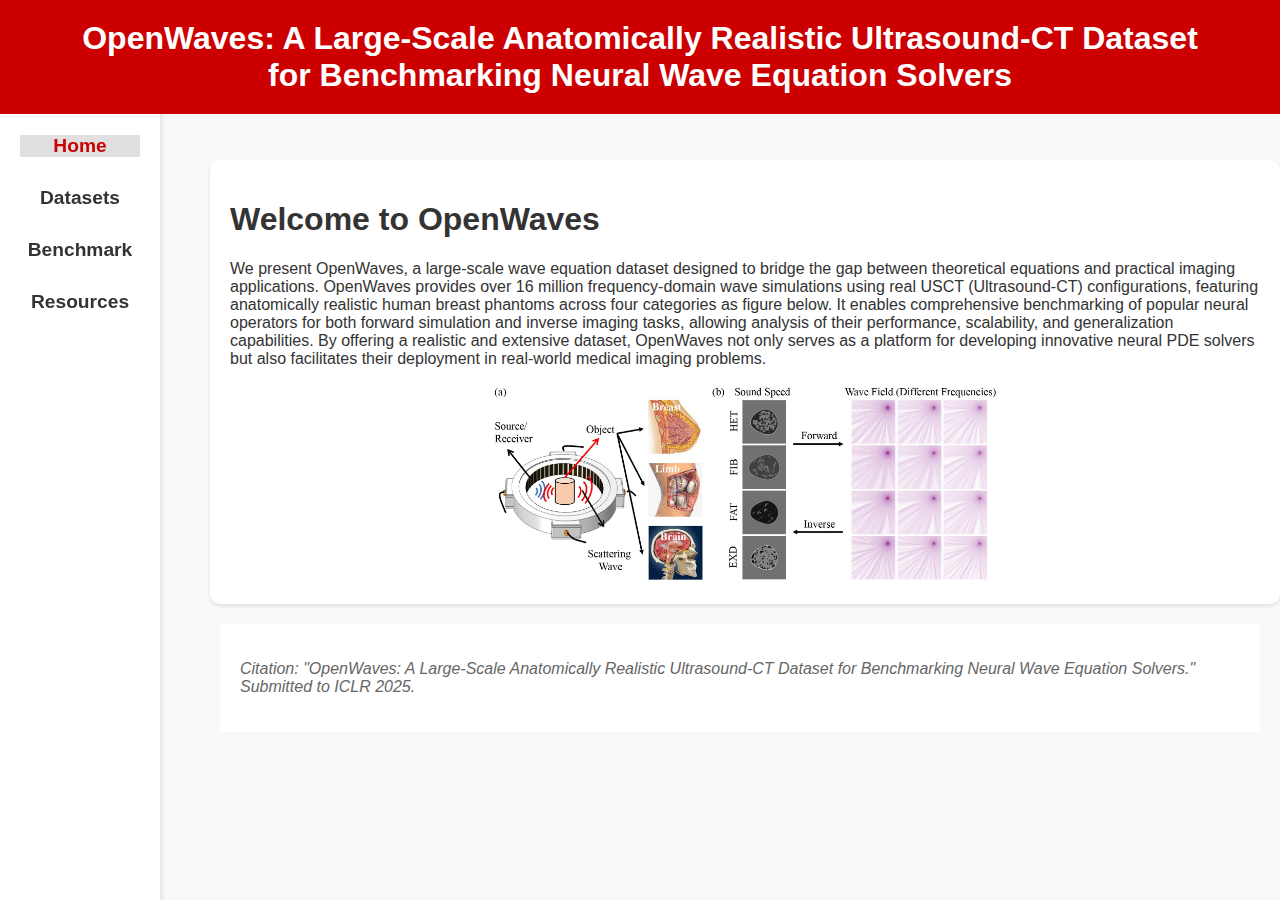
<file: index.html>
<!DOCTYPE html>
<html lang="en">
<head>
    <meta charset="UTF-8">
    <meta name="viewport" content="width=device-width, initial-scale=1.0">
    <title>OpenWaves</title>
    <link rel="stylesheet" href="css/styles.css">
</head>
<body>
    <div class="header-container">
        <header>OpenWaves: A Large-Scale Anatomically Realistic Ultrasound-CT Dataset <br> for Benchmarking Neural Wave Equation Solvers</header>
    </div>
    <nav>
        <ul>
            <li><a href="index.html" class="active">Home</a></li>
            <li><a href="datasets.html">Datasets</a></li>
            <li><a href="benchmark.html">Benchmark</a></li>
            <li><a href="resources.html">Resources</a></li>
        </ul>
    </nav>
    
    <section id="home">
        <h1>Welcome to OpenWaves</h1>
        <p>We present OpenWaves, a large-scale wave equation dataset designed to bridge the
            gap between theoretical equations and practical imaging applications. OpenWaves
            provides over 16 million frequency-domain wave simulations using real USCT (Ultrasound-CT)
            configurations, featuring anatomically realistic human breast phantoms across four
            categories as figure below. It enables comprehensive benchmarking of popular neural operators
            for both forward simulation and inverse imaging tasks, allowing analysis of their
            performance, scalability, and generalization capabilities. By offering a realistic
            and extensive dataset, OpenWaves not only serves as a platform for developing
            innovative neural PDE solvers but also facilitates their deployment in real-world
            medical imaging problems.</p>
        <img src="image\Fig1_01.jpg" alt="OpenWaves Dataset" style="display: block; margin-left: auto; margin-right: auto; width: 50%;">
    </section>
    
    <citation>
        <p>Citation: "OpenWaves: A Large-Scale Anatomically Realistic Ultrasound-CT Dataset for Benchmarking Neural Wave Equation Solvers." Submitted to ICLR 2025.</p>
    </citation>
    
    <script src="js/script.js"></script>
</body>
</html>
</file>
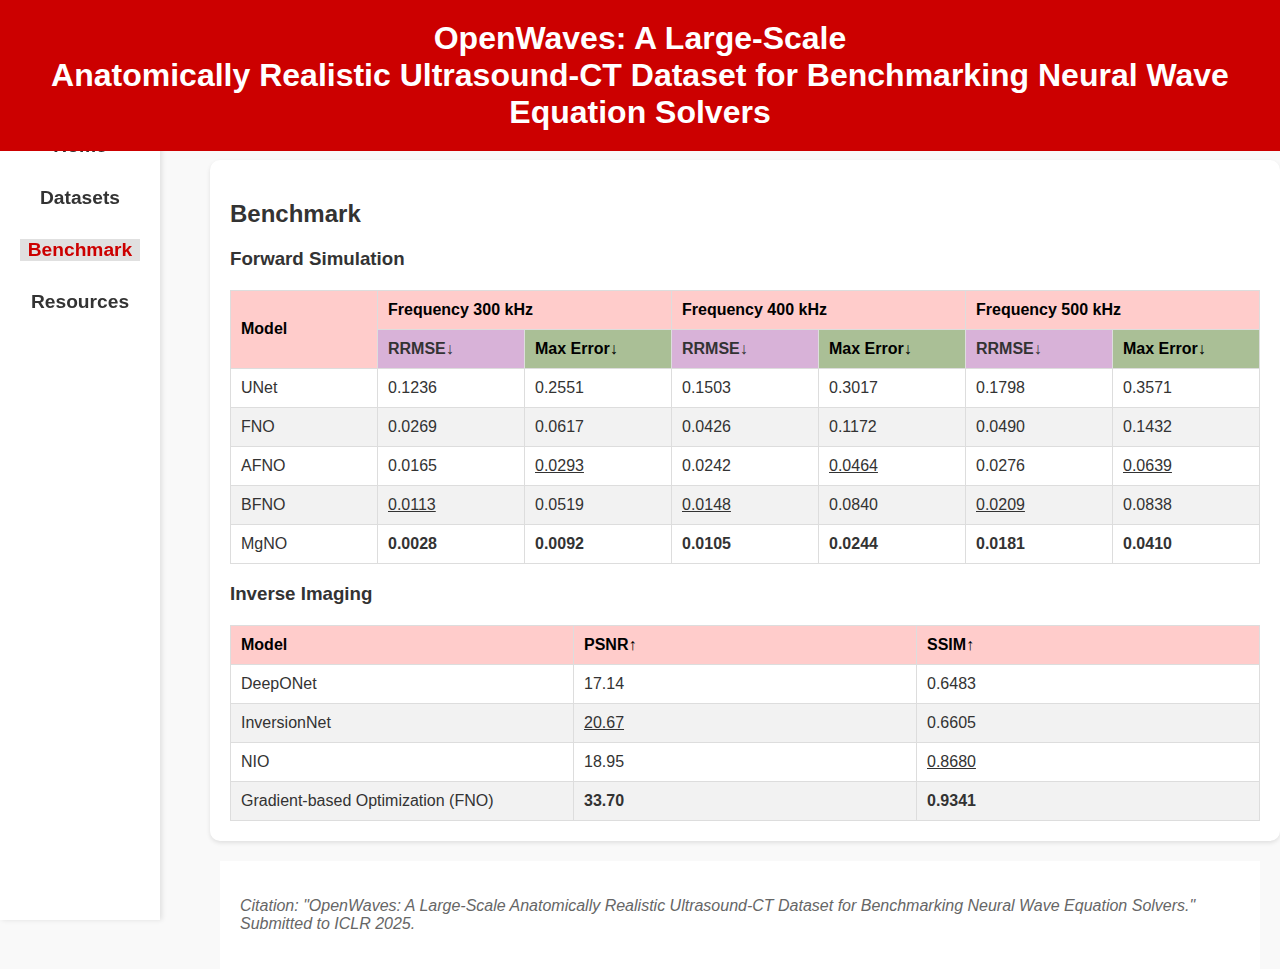
<file: benchmark.html>
<!DOCTYPE html>
<html lang="en">
<head>
    <meta charset="UTF-8">
    <meta name="viewport" content="width=device-width, initial-scale=1.0">
    <title>Benchmark - OpenWaves</title>
    <link rel="stylesheet" href="css/styles.css">
</head>
<body>
    <div class="header-container">
        <header>OpenWaves: A Large-Scale<br>Anatomically Realistic Ultrasound-CT Dataset for Benchmarking Neural Wave Equation Solvers</header>
    </div>
    <nav>
        <ul>
            <li><a href="index.html">Home</a></li>
            <li><a href="datasets.html">Datasets</a></li>
            <li><a href="benchmark.html" class="active">Benchmark</a></li>
            <li><a href="resources.html">Resources</a></li>
        </ul>
    </nav>
    
    <section id="benchmark">
        <h2>Benchmark</h2>
        <h3>Forward Simulation</h3>
        <table id="forwardsimulation">
            <thead>
                <tr>
                    <th rowspan="2">Model</th>
                    <th colspan="2">Frequency 300 kHz</th>
                    <th colspan="2">Frequency 400 kHz</th>
                    <th colspan="2">Frequency 500 kHz</th>
                </tr>
                <tr>
                    <th>RRMSE↓</th>
                    <th>Max Error↓</th>
                    <th>RRMSE↓</th>
                    <th>Max Error↓</th>
                    <th>RRMSE↓</th>
                    <th>Max Error↓</th>
                </tr>
            </thead>
            <tbody>
                <tr>
                    <td>UNet</td>
                    <td>0.1236</td>
                    <td>0.2551</td>
                    <td>0.1503</td>
                    <td>0.3017</td>
                    <td>0.1798</td>
                    <td>0.3571</td>
                </tr>
                <tr>
                    <td>FNO</td>
                    <td>0.0269</td>
                    <td>0.0617</td>
                    <td>0.0426</td>
                    <td>0.1172</td>
                    <td>0.0490</td>
                    <td>0.1432</td>
                </tr>
                <tr>
                    <td>AFNO</td>
                    <td>0.0165</td>
                    <td>0.0293</td>
                    <td>0.0242</td>
                    <td>0.0464</td>
                    <td>0.0276</td>
                    <td>0.0639</td>
                </tr>
                <tr>
                    <td>BFNO</td>
                    <td>0.0113</td>
                    <td>0.0519</td>
                    <td>0.0148</td>
                    <td>0.0840</td>
                    <td>0.0209</td>
                    <td>0.0838</td>
                </tr>
                <tr>
                    <td>MgNO</td>
                    <td>0.0028</td>
                    <td>0.0092</td>
                    <td>0.0105</td>
                    <td>0.0244</td>
                    <td>0.0181</td>
                    <td>0.0410</td>
                </tr>
            </tbody>
        </table>

        <h3>Inverse Imaging</h3>
        <table id="inverseimaging">
            <thead>
                <tr>
                    <th>Model</th>
                    <th>PSNR↑</th>
                    <th>SSIM↑</th>
                </tr>
            </thead>
            <tbody>
                <tr>
                    <td>DeepONet</td>
                    <td>17.14</td>
                    <td>0.6483</td>
                </tr>
                <tr>
                    <td>InversionNet</td>
                    <td>20.67</td>
                    <td>0.6605</td>
                </tr>
                <tr>
                    <td>NIO</td>
                    <td>18.95</td>
                    <td>0.8680</td>
                </tr>
                <tr>
                    <td>Gradient-based Optimization (FNO)</td>
                    <td>33.70</td>
                    <td>0.9341</td>
                </tr>
            </tbody>
        </table>
    </section>
    
    <citation>
        <p>Citation: "OpenWaves: A Large-Scale Anatomically Realistic Ultrasound-CT Dataset for Benchmarking Neural Wave Equation Solvers." Submitted to ICLR 2025.</p>
    </citation>
    
    <script src="js/script.js"></script>
</body>
</html>
</file>
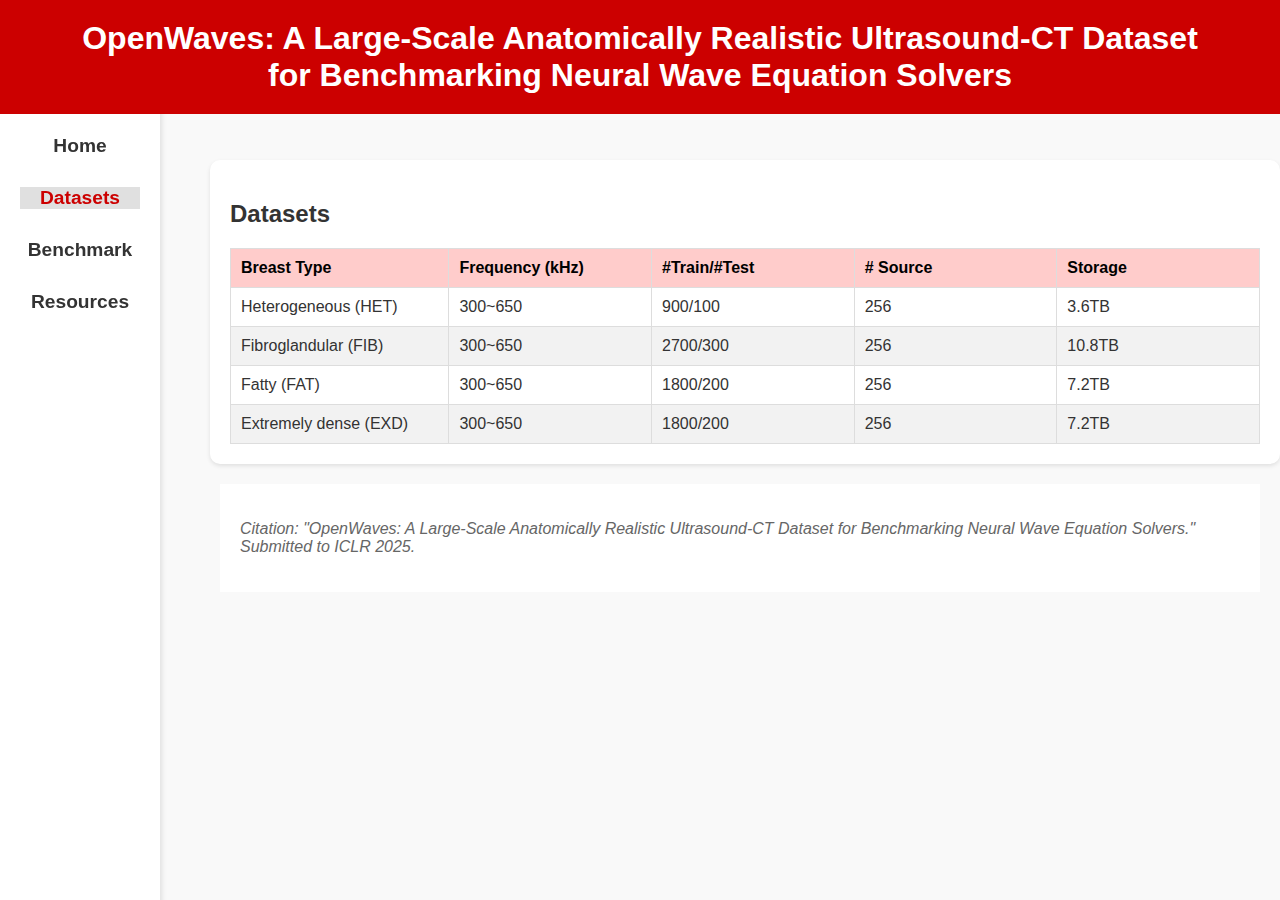
<file: datasets.html>
<!DOCTYPE html>
<html lang="en">
<head>
    <meta charset="UTF-8">
    <meta name="viewport" content="width=device-width, initial-scale=1.0">
    <title>Datasets - OpenWaves</title>
    <link rel="stylesheet" href="css/styles.css">
</head>
<body>
    <div class="header-container">
        <header>OpenWaves: A Large-Scale Anatomically Realistic Ultrasound-CT Dataset <br> for Benchmarking Neural Wave Equation Solvers</header>
    </div>
    <nav>
        <ul>
            <li><a href="index.html">Home</a></li>
            <li><a href="datasets.html" class="active">Datasets</a></li>
            <li><a href="benchmark.html">Benchmark</a></li>
            <li><a href="resources.html">Resources</a></li>
        </ul>
    </nav>
    
    <section id="datasets">
        <h2>Datasets</h2>
        <table>
            <thead>
                <tr>
                    <th>Breast Type</th>
                    <th>Frequency (kHz)</th>
                    <th>#Train/#Test</th>
                    <th># Source</th>
                    <th>Storage</th>
                </tr>
            </thead>
            <tbody>
                <tr>
                    <td>Heterogeneous (HET)</td>
                    <td>300~650</td>
                    <td>900/100</td>
                    <td>256</td>
                    <td>3.6TB</td>
                </tr>
                <tr>
                    <td>Fibroglandular (FIB)</td>
                    <td>300~650</td>
                    <td>2700/300</td>
                    <td>256</td>
                    <td>10.8TB</td>
                </tr>
                <tr>
                    <td>Fatty (FAT)</td>
                    <td>300~650</td>
                    <td>1800/200</td>
                    <td>256</td>
                    <td>7.2TB</td>
                </tr>
                <tr>
                    <td>Extremely dense (EXD)</td>
                    <td>300~650</td>
                    <td>1800/200</td>
                    <td>256</td>
                    <td>7.2TB</td>
                </tr>
            </tbody>
        </table>
    </section>
    
    <citation>
        <p>Citation: "OpenWaves: A Large-Scale Anatomically Realistic Ultrasound-CT Dataset for Benchmarking Neural Wave Equation Solvers." Submitted to ICLR 2025.</p>
    </citation>
    
    <script src="js/script.js"></script>
</body>
</html>
</file>
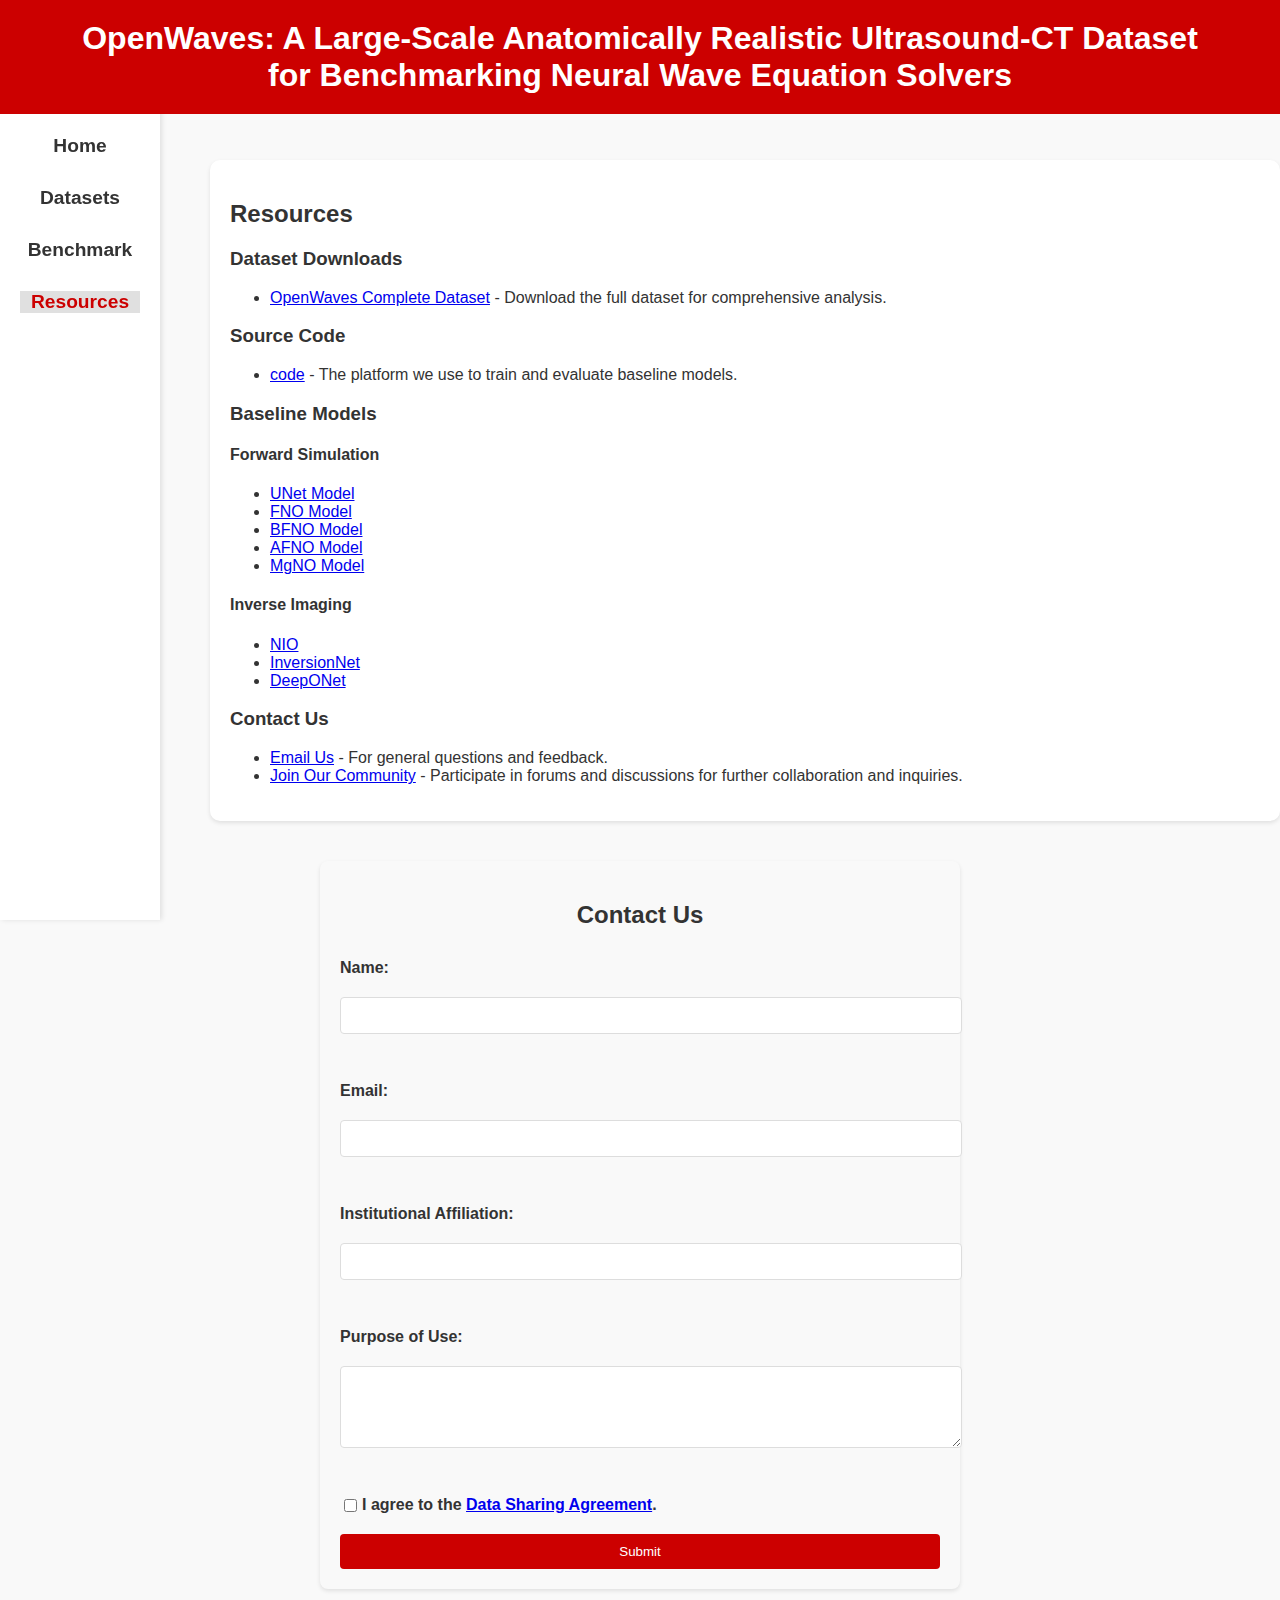
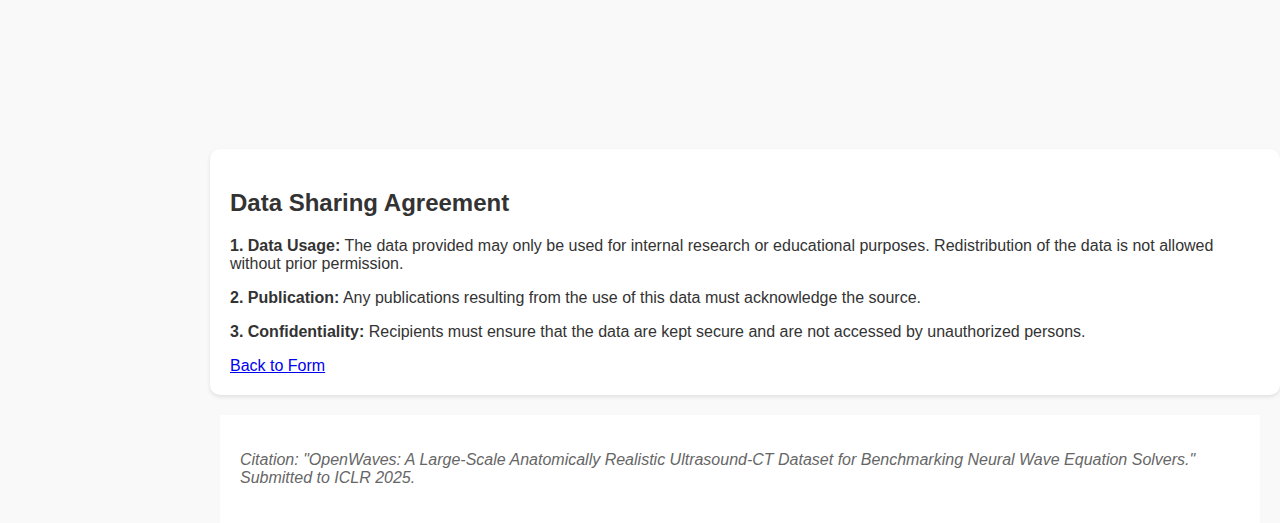
<file: resources.html>
<!DOCTYPE html>
<html lang="en">
<head>
    <meta charset="UTF-8">
    <meta name="viewport" content="width=device-width, initial-scale=1.0">
    <title>Resources - OpenWaves</title>
    <link rel="stylesheet" href="css/styles.css">
</head>
<body>
    <div class="header-container">
        <header>OpenWaves: A Large-Scale Anatomically Realistic Ultrasound-CT Dataset <br> for Benchmarking Neural Wave Equation Solvers</header>
    </div>
    <nav>
        <ul>
            <li><a href="index.html">Home</a></li>
            <li><a href="datasets.html">Datasets</a></li>
            <li><a href="benchmark.html">Benchmark</a></li>
            <li><a href="resources.html" class="active">Resources</a></li>
        </ul>
    </nav>
    
    <section id="resources">
        <h2>Resources</h2>
        <div class="resource-section">
            <h3>Dataset Downloads</h3>
            <ul>
                <li><a href="#">OpenWaves Complete Dataset</a> - Download the full dataset for comprehensive analysis.</li>
            </ul>
        </div>

        <div class="resource-section">
            <h3>Source Code</h3>
            <ul>
                <li><a href="#">code</a> - The platform we use to train and evaluate baseline models.</li>
            </ul>
        </div>

        <div class="resource-section">
            <h3>Baseline Models</h3>
            <h4>Forward Simulation</h4>
            <ul>
                <li><a href="#">UNet Model</a> </li>
                <li><a href="#">FNO Model</a> </li>
                <li><a href="#">BFNO Model</a> </li>
                <li><a href="#">AFNO Model</a> </li>
                <li><a href="#">MgNO Model</a> </li>
            </ul>
            <h4>Inverse Imaging</h4>
            <ul>
                <li><a href="#">NIO</a> </li>
                <li><a href="#">InversionNet</a> </li>
                <li><a href="#">DeepONet</a> </li>
            </ul>
        </div>

        <div class="resource-section">
            <h3>Contact Us</h3>
            <ul>
                <li><a href="mailto:openwaves@pku.edu.cn">Email Us</a> - For general questions and feedback.</li>
                <li><a href="#">Join Our Community</a> - Participate in forums and discussions for further collaboration and inquiries.</li>
            </ul>
        </div>
    </section>

<!-- 联系表单 -->
<!-- 联系表单 -->
    <section id="contact-form">
        <h2>Contact Us</h2>
        <form action="form-handler.php" method="POST">
            <label for="name">Name:</label>
            <input type="text" id="name" name="name" required><br>

            <label for="email">Email:</label>
            <input type="email" id="email" name="email" required><br>

            <label for="affiliation">Institutional Affiliation:</label>
            <input type="text" id="affiliation" name="affiliation" required><br>

            <label for="purpose">Purpose of Use:</label>
            <textarea id="purpose" name="purpose" rows="4" required></textarea><br>

            <div class="agree-container">
                <input type="checkbox" id="data-agree" name="data-agree" required>
                <label for="data-agree">
                    I agree to the 
                    <a href="#data-sharing-agreement">Data Sharing Agreement</a>.
                </label>
            </div>

            <input type="submit" value="Submit">
        </form>
    </section>

    <!-- Data Sharing Agreement Content -->
    <section id="data-sharing-agreement">
        <h2>Data Sharing Agreement</h2>
        <p>
            <strong>1. Data Usage:</strong> The data provided may only be used for internal research or educational purposes.
            Redistribution of the data is not allowed without prior permission.
        </p>
        <p>
            <strong>2. Publication:</strong> Any publications resulting from the use of this data must acknowledge the source.
        </p>
        <p>
            <strong>3. Confidentiality:</strong> Recipients must ensure that the data are kept secure and are not accessed by unauthorized persons.
        </p>
        <!-- Add more terms as needed -->
        <a href="#contact-form">Back to Form</a>
    </section>
        
    <citation>
        <p>Citation: "OpenWaves: A Large-Scale Anatomically Realistic Ultrasound-CT Dataset for Benchmarking Neural Wave Equation Solvers." Submitted to ICLR 2025.</p>
    </citation>
    
    <script src="js/script.js"></script>
</body>
</html>
</file>
<file: css/styles.css>
body {
    font-family: 'Arial', sans-serif;
    margin: 0;
    padding: 0;
    color: #333;
    background-color: #f9f9f9;
}

.header-container {
    width: 100%;
    position: fixed;
    top: 0;
    left: 0;
    z-index: 1000;
    background-color: #cc0000; /* 北大红 */
    color: white;
    font-size: 2em; /* 调大大标题字体 */
    font-weight: bold;
    padding: 20px 20px;
    text-align: center;
    box-sizing: border-box;
    white-space: normal;
    display: flex;
    align-items: center;
    justify-content: center;
}

header {
    background: none;
    color: inherit;
    font-size: inherit;
    font-weight: inherit;
    padding: 0;
    width: 100%;
}

nav {
    background-color: #ffffff; /* 白色背景 */
    width: 120px;
    position: fixed;
    top: 100px; /* 导航栏下降，增加与标题的距离 */
    left: 0;
    box-shadow: 2px 0 5px rgba(0, 0, 0, 0.1);
    z-index: 100;
    padding: 20px; /* 留出空间 */
    height: calc(100% - 120px); /* 减去头部的高度 */
    overflow-y: auto; /* 超出部分可滚动 */
}

nav ul {
    list-style: none;
    padding: 0;
    margin: 0;
    width: 100%;
}

nav ul li {
    padding: 15px 0; /* 调大导航栏的行高 */
    text-align: center;
    width: 100%;
}

nav ul li a {
    color: #333;
    text-decoration: none;
    font-weight: bold;
    display: block;
    font-size: 1.2em; /* 调大导航栏字体 */
    transition: color 0.3s ease;
}

nav ul li a:hover {
    color: #f0f0f0;
    background-color: #333;
}

nav ul li a.active {
    color: #cc0000;
    background-color: #e0e0e0;
}

section {
    padding: 20px;
    margin-left: 210px; /* 为左侧导航栏留出空间 */
    background: #ffffff;
    border-radius: 10px;
    box-shadow: 0 2px 4px rgba(0, 0, 0, 0.1);
    margin-top: 160px; /* 留出空间给大标题和导航栏 */
}

img {
    max-width: 100%;
    height: auto;
}

/* 设置表格边框为 collapse，使表格边框合并为一个单一边框 */
table {
    width: 100%;
    border-collapse: collapse;
    margin-top: 20px;
}

/* 定义 th 和 td 的边框样式 */
th, td {
    padding: 10px;
    border: 1px solid #ddd; /* 设置单元格边框样式 */
    text-align: left;
}

th:nth-child(n), td:nth-child(n) {
    width: 100px; /* 您可以根据需要调整这个值 */
}

/* 特定设置表头第一行的背景色为绿色 */
thead tr:first-child th {
    background-color: #ffcccb; 
    color: black;
}


th:nth-child(odd) {
    background-color: #d8b2d8; /* 浅紫色 */
    color: bla;
}

/* 为表头的偶数列设置深紫色背景 */
th:nth-child(even) {
    background-color: rgb(170,191,150); /* 深紫色 */
    color: black;
}

/* 为奇数行和偶数行设置不同的背景颜色，增加可读性 */
tr:nth-child(even) {
    background-color: #f2f2f2;
}

tr:nth-child(odd) {
    background-color: #ffffff;
}

/* 突出显示样式 */
.bold {
    font-weight: bold;
}

.underline {
    text-decoration: underline;
}



citation {
    margin: 20px;
    text-align: left;
    font-style: italic;
    color: #666;
    clear: both; /* Ensure citation is below the nav */
    position: absolute;
    left: 200px;
    z-index: 50;
    padding: 20px;
    box-sizing: border-box;
    background: #ffffff;
}

/* 表单样式 */
#contact-form {
    background-color: #f9f9f9;
    padding: 20px;
    margin-top: 40px;
    border-radius: 8px;
    box-shadow: 0 2px 4px rgba(0, 0, 0, 0.1);
    max-width: 600px; /* 限制表单最大宽度 */
    margin-left: auto; /* 居中对齐 */
    margin-right: auto; /* 居中对齐 */
}

#contact-form h2 {
    text-align: center;
    color: #333;
    margin-bottom: 20px; /* 在标题和表单之间添加空间 */
}

#contact-form form {
    display: grid;
    grid-template-columns: 1fr; /* 让所有输入项都在一列显示 */
    gap: 10px;
    align-items: center;
    margin-top: 20px;
}

#contact-form label {
    text-align: left; /* 让标签文本靠左对齐 */
    padding: 10px 0; /* 调整标签的上下填充 */
    font-weight: bold; /* 加粗标签文本 */
    margin-right: 10px; /* 标签和输入框之间的空间 */
}

#contact-form input[type="checkbox"] {
    margin-right: 5px; /* 在复选框和标签文本之间添加空间 */
}

#contact-form input[type="text"],
#contact-form input[type="email"],
#contact-form textarea {
    padding: 10px;
    border: 1px solid #ddd;
    border-radius: 4px;
    width: 100%; /* 让输入框填满列宽 */
}

#contact-form input[type="submit"] {
    background-color: #cc0000;
    color: white;
    padding: 10px;
    border: none;
    border-radius: 4px;
    cursor: pointer;
    width: 100%; /* 让提交按钮填满列宽 */
}

#contact-form input[type="submit"]:hover {
    background-color: #990000;
}

/* 自定义复选框和标签的容器 */
.agree-container {
    display: flex;
    align-items: center;
    justify-content: flex-start;
}

/* 响应式设计 */
@media (max-width: 768px) {
    /* 对于较小屏幕，不需要特别的调整，因为所有元素已经在一列中 */
}

/* 响应式设计 */
@media (max-width: 768px) {
    nav {
        position: relative;
        width: 100%;
        height: auto;
    }

    nav ul {
        flex-direction: column;
        align-items: center;
    }

    nav ul li {
        padding: 10px 0;
    }

    section {
        margin-left: 0;
        margin-top: 160px; /* 调整为适应小屏幕 */
    }

    citation {
        position: absolute;
        width: auto;
        left: 0;
    }
}
</file>
